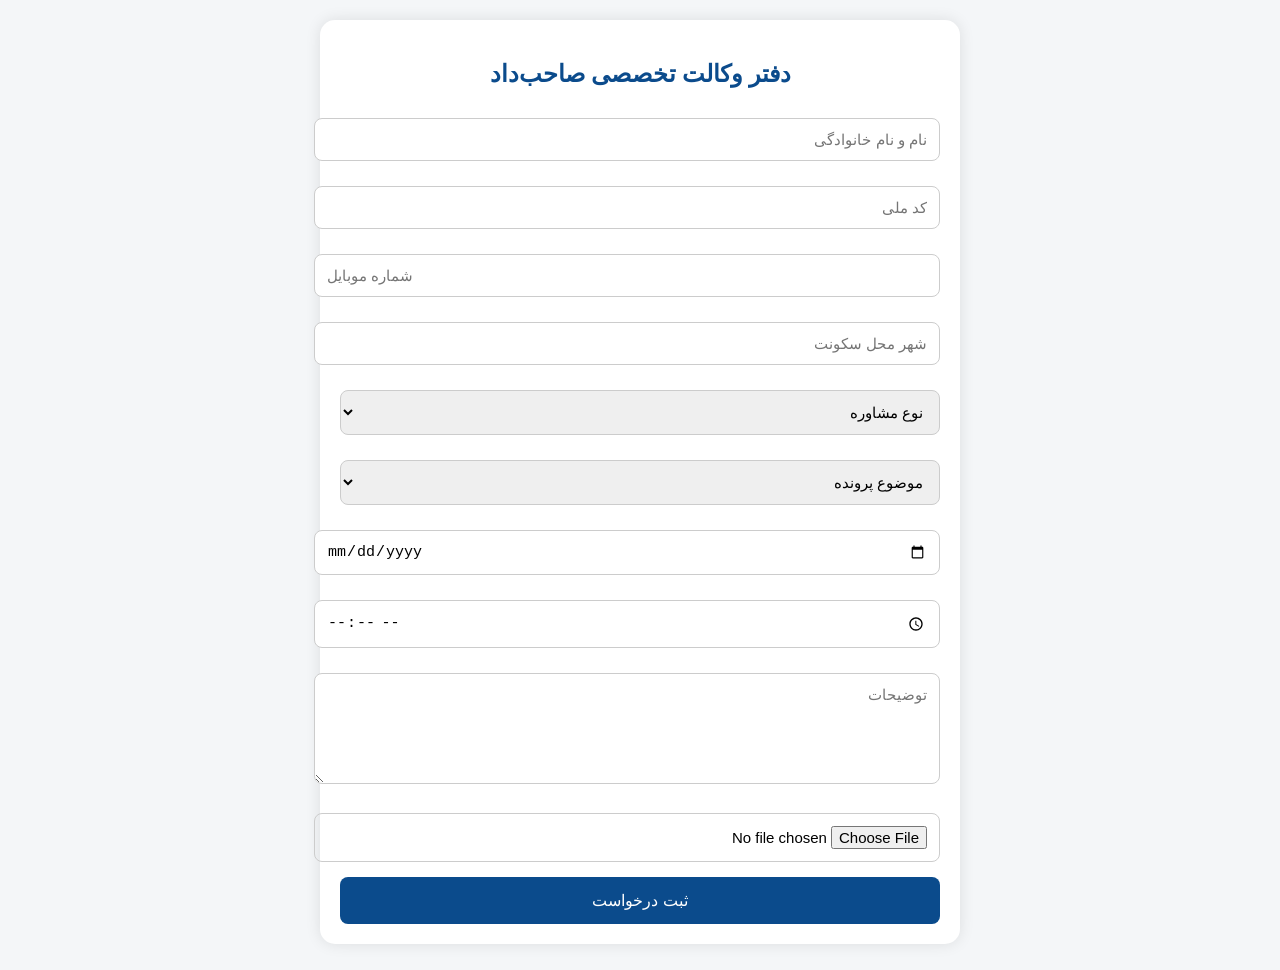
<file: booking.html>
<!DOCTYPE html>
<html lang="fa" dir="rtl">
<head>
<meta charset="UTF-8">
<meta name="viewport" content="width=device-width, initial-scale=1">
<title>نوبت‌دهی آنلاین</title>

<style>
body{
font-family:tahoma;
background:#f4f6f8;
margin:0;
padding:20px;
}
.container{
max-width:600px;
margin:auto;
background:#fff;
padding:20px;
border-radius:15px;
box-shadow:0 0 15px rgba(0,0,0,.1);
}
h2{
text-align:center;
color:#0b4b8c;
}
input,select,textarea{
width:100%;
padding:12px;
margin-top:10px;
margin-bottom:15px;
border:1px solid #ccc;
border-radius:8px;
font-size:15px;
}
button{
width:100%;
background:#0b4b8c;
color:white;
padding:14px;
border:none;
border-radius:8px;
font-size:16px;
cursor:pointer;
}
button:hover{
background:#06376a;
}
.success{
display:none;
margin-top:20px;
background:#e8f8ec;
padding:15px;
border-radius:8px;
color:#0b7d34;
font-weight:bold;
text-align:center;
}
</style>

</head>

<body>

<div class="container">

<h2>دفتر وکالت تخصصی صاحب‌داد</h2>

<form id="bookingForm">

<input type="text" placeholder="نام و نام خانوادگی" required>

<input type="text" placeholder="کد ملی" maxlength="10" required>

<input type="tel" placeholder="شماره موبایل" required>

<input type="text" placeholder="شهر محل سکونت">

<select required>
<option>نوع مشاوره</option>
<option>حضوری</option>
<option>تلفنی</option>
<option>آنلاین</option>
</select>

<select required>
<option>موضوع پرونده</option>
<option>حقوقی</option>
<option>کیفری</option>
<option>خانواده</option>
<option>ملکی</option>
<option>ثبتی</option>
<option>قراردادها</option>
<option>اجرای احکام</option>
<option>سایر</option>
</select>

<input type="date">

<input type="time">

<textarea rows="5" placeholder="توضیحات"></textarea>

<input type="file">

<button type="submit">
ثبت درخواست
</button>

</form>

<div class="success" id="msg">

درخواست شما با موفقیت ثبت شد.
<br><br>

همکاران دفتر وکالت تخصصی صاحب‌داد درخواست شما را بررسی کرده و در اولین فرصت برای هماهنگی نوبت با شما تماس خواهند گرفت.

</div>

</div>

<script>
document.getElementById("bookingForm").onsubmit=function(e){
e.preventDefault();
document.getElementById("bookingForm").style.display="none";
document.getElementById("msg").style.display="block";
}
</script>

</body>
</html>
</file>
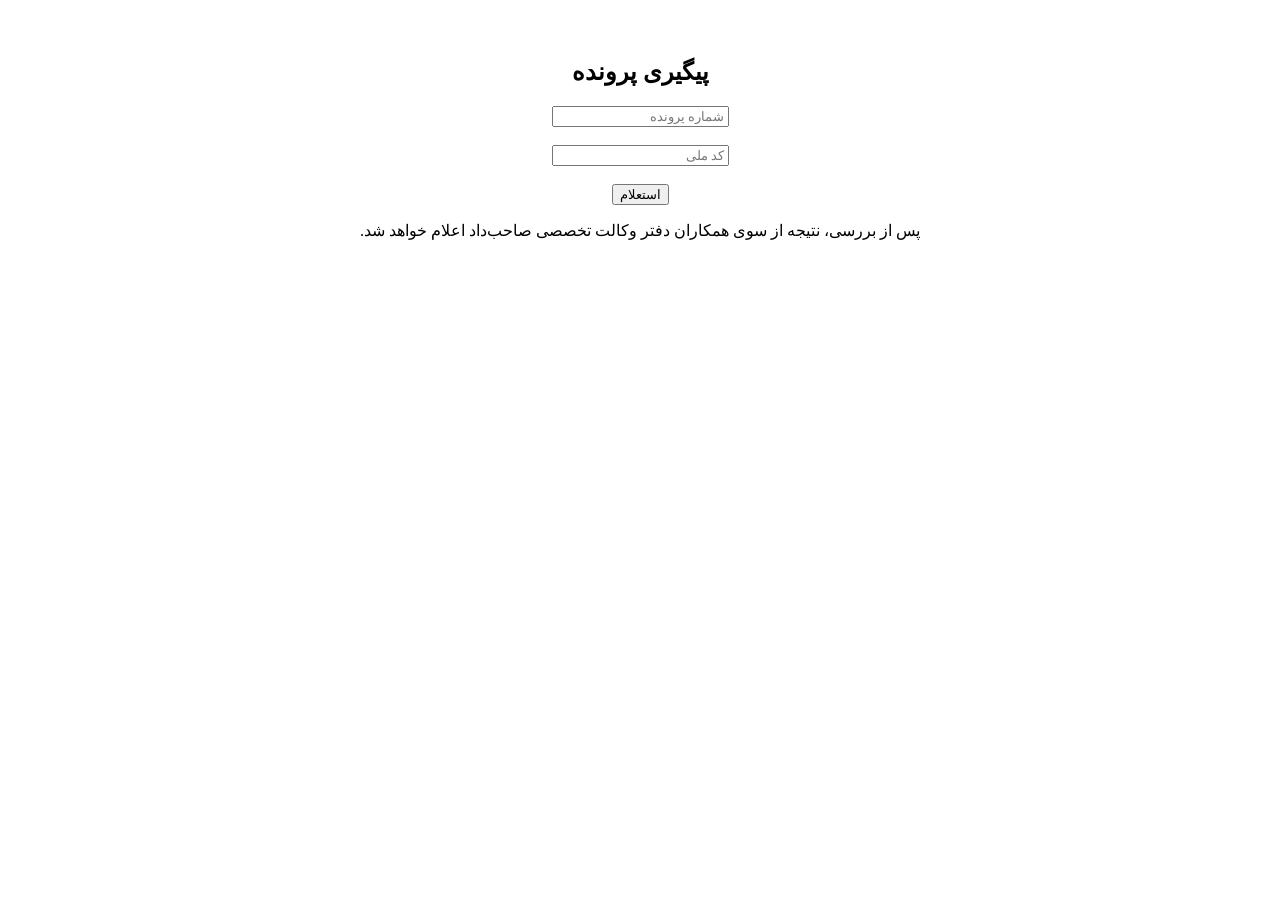
<file: tracking.html>
<!DOCTYPE html>
<html lang="fa" dir="rtl">
<head>
<meta charset="UTF-8">
<title>پیگیری پرونده</title>
</head>
<body style="font-family:tahoma;text-align:center;padding:30px">
<h2>پیگیری پرونده</h2>
<input type="text" placeholder="شماره پرونده"><br><br>
<input type="text" placeholder="کد ملی"><br><br>
<button>استعلام</button>
<p>پس از بررسی، نتیجه از سوی همکاران دفتر وکالت تخصصی صاحب‌داد اعلام خواهد شد.</p>
</body>
</html>
</file>
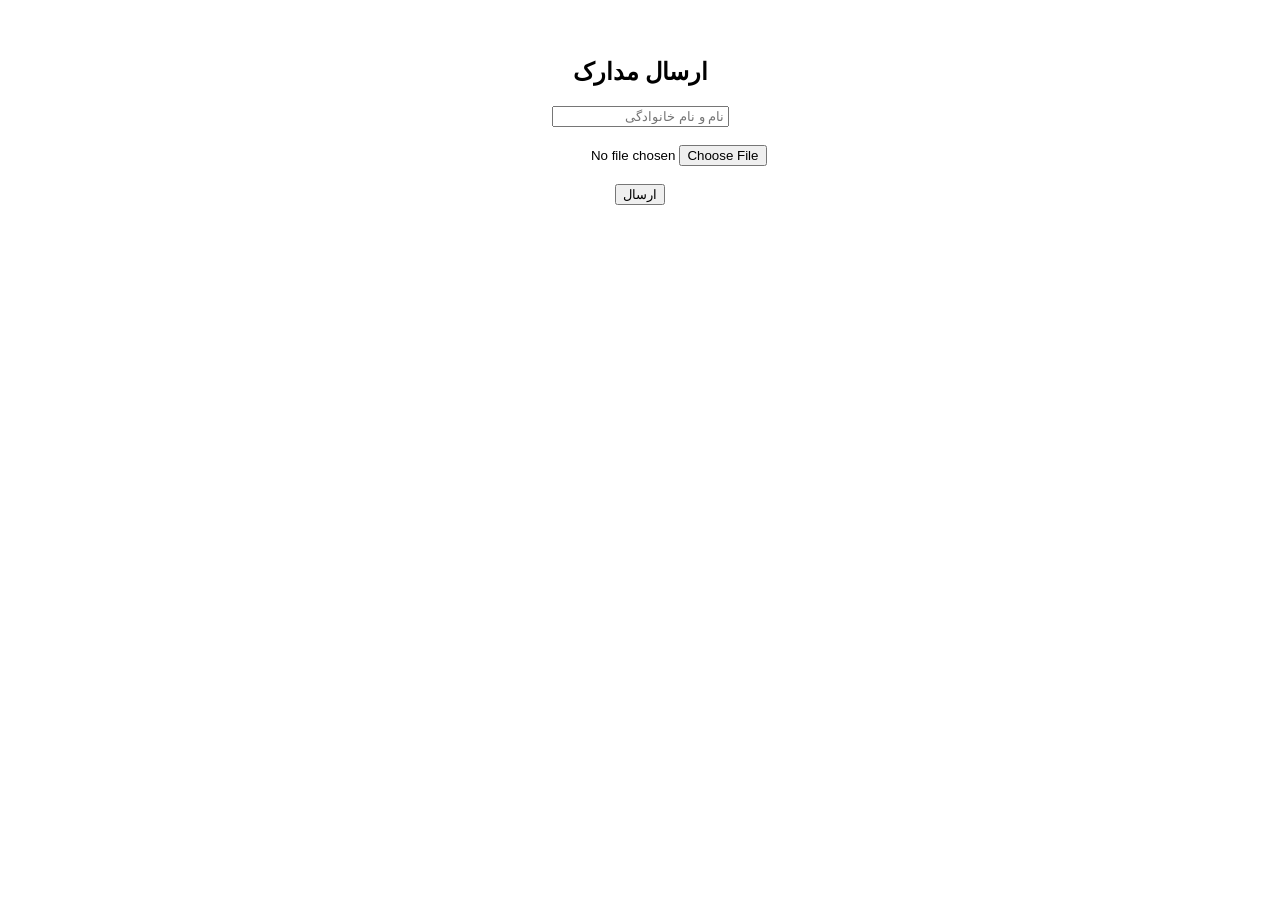
<file: upload.html>
<!DOCTYPE html>
<html lang="fa" dir="rtl">
<head>
<meta charset="UTF-8">
<title>ارسال مدارک</title>
</head>
<body style="font-family:tahoma;text-align:center;padding:30px">
<h2>ارسال مدارک</h2>
<input type="text" placeholder="نام و نام خانوادگی"><br><br>
<input type="file"><br><br>
<button>ارسال</button>
</body>
</html>
</file>
